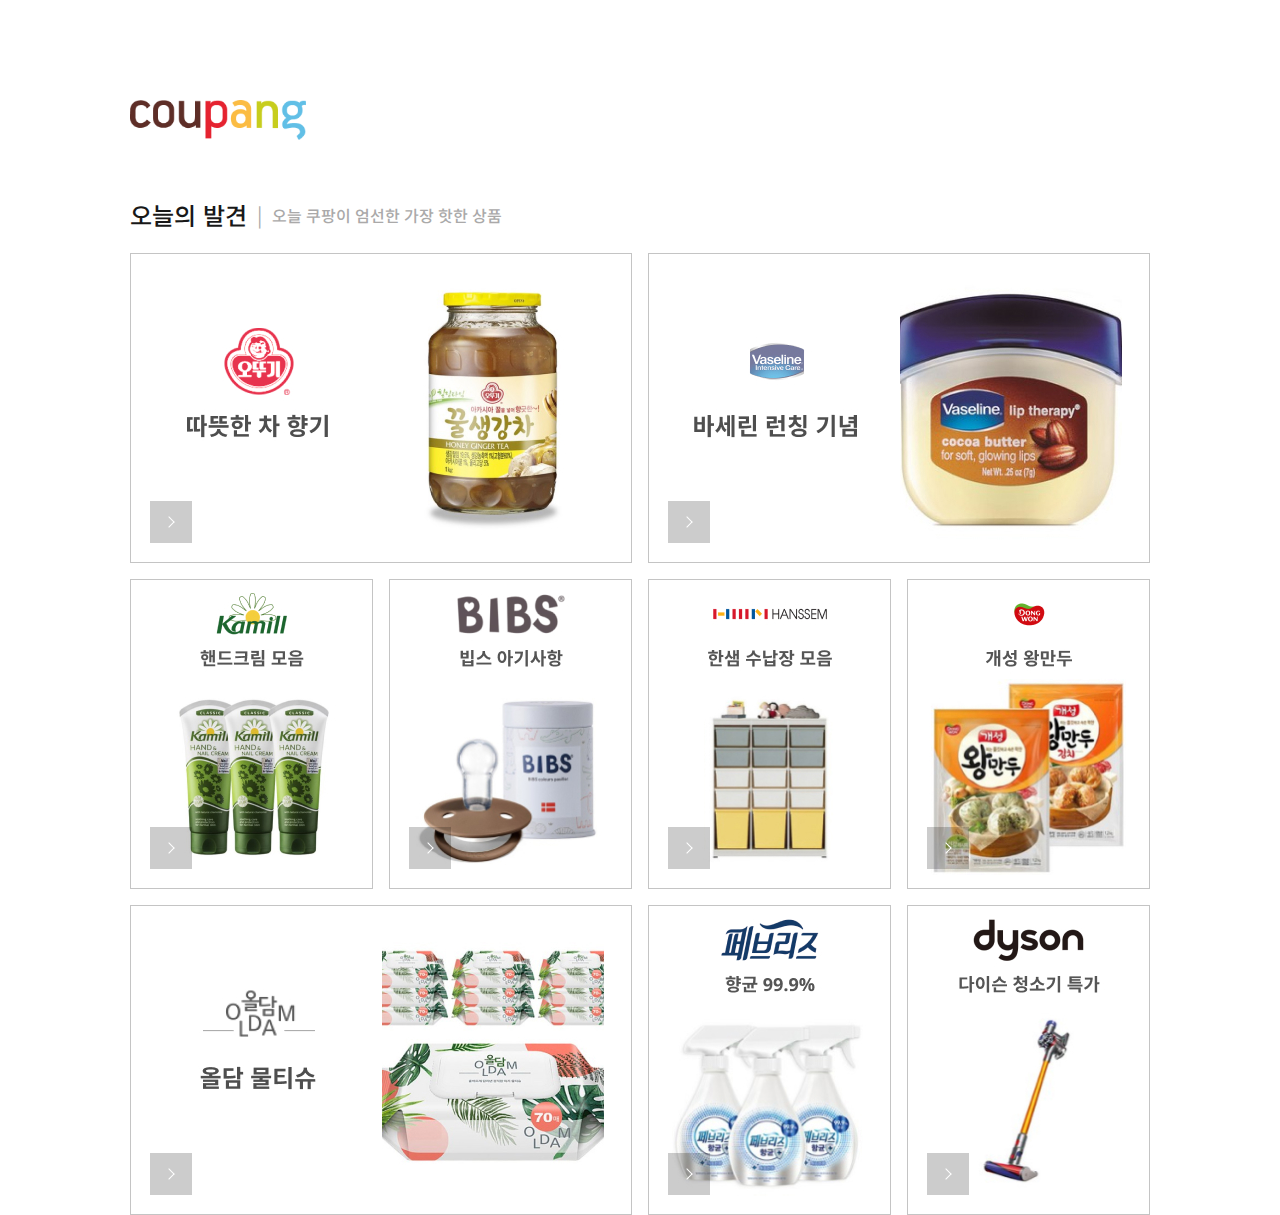
<file: zerobase/mission01/index.html>
<!-- HTML 작성 -->
<!DOCTYPE html>
<html lang="ko">
<head>
    <meta charset="UTF-8">
    <title>쿠팡 &mdash; 오늘의 발견</title>
    <link rel="icon" type="image/x-icon" href="assets/favicon/favicon.ico" />
    <link rel="icon" type="image/png" href="assets/favicon/favicon.png" />
    <link rel="preconnect" href="https://fonts.googleapis.com">
    <link rel="preconnect" href="https://fonts.gstatic.com" crossorigin>
    <link href="https://fonts.googleapis.com/css2?family=Noto+Sans+KR:wght@400;700;900&display=swap" rel="stylesheet">
    <link rel="stylesheet" href="stylesheets/main.css">
    <base href="/zerobase/mission01/">
</head>
<body>
    <div class="wrapper">
        <header class="header">
            <h1 class="heading-one"><a href="https://www.coupang.com/" class="coupang-link"><img src="assets/logo/logo.png" class="coupang-logo" alt="쿠팡 로고"></a></h1>
        </header>
        <section class="today-discovery">
            <div class="headings">
                <h2 class="heading-two">오늘의 발견</h2>
                <p class="headings-divider" aria-hidden="true">|</p>
                <h3 class="heading-three">오늘 쿠팡이 엄선한 가장 핫한 상품</h3>
            </div>
            <div class="goods-list-wrapper">
                <ul class="goods-list">
                    <li class="goods-item cols2">
                        <a href="/" class="goods-link">
                            <img src="assets/discovery/honeytea.jpg" alt="오뚜기 꿀생강차 &mdash; 따뜻한 차 향기" class="goods-img">
                            <div class="goods-btn-wrapper">
                                <div class="goods-btn">
                                    <div class="right-arrow-wrapper">
                                        <div class="right-arrow"></div>
                                    </div>
                                </div>
                            </div>
                        </a>
                    </li>
                    <li class="goods-item cols2">
                        <a href="/" class="goods-link">
                            <img src="assets/discovery/vaseline.jpg" alt="바세린 립 테라피 &mdash; 바세린 런칭 기념" class="goods-img">
                            <div class="goods-btn-wrapper">
                                <div class="goods-btn">
                                    <div class="right-arrow-wrapper">
                                        <div class="right-arrow"></div>
                                    </div>
                                </div>
                            </div>
                        </a>
                    </li>
                    <li class="goods-item">
                        <a href="/" class="goods-link">
                            <img src="assets/discovery/handcream.jpg" alt="카밀 핸드크림 모음" class="goods-img">
                            <div class="goods-btn-wrapper">
                                <div class="goods-btn">
                                    <div class="right-arrow-wrapper">
                                        <div class="right-arrow"></div>
                                    </div>
                                </div>
                            </div>
                        </a>
                    </li>
                    <li class="goods-item">
                        <a href="/" class="goods-link">
                            <img src="assets/discovery/bibs.jpg" alt="빕스 아기사항" class="goods-img">
                            <div class="goods-btn-wrapper">
                                <div class="goods-btn">
                                    <div class="right-arrow-wrapper">
                                        <div class="right-arrow"></div>
                                    </div>
                                </div>
                            </div>
                        </a>
                    </li>
                    <li class="goods-item">
                        <a href="/" class="goods-link">
                            <img src="assets/discovery/hanssem.jpg" alt="한샘 수납장 모음" class="goods-img">
                            <div class="goods-btn-wrapper">
                                <div class="goods-btn">
                                    <div class="right-arrow-wrapper">
                                        <div class="right-arrow"></div>
                                    </div>
                                </div>
                            </div>
                        </a>
                    </li>
                    <li class="goods-item">
                        <a href="/" class="goods-link">
                            <img src="assets/discovery/dumpling.jpg" alt="개성 왕만두" class="goods-img">
                            <div class="goods-btn-wrapper">
                                <div class="goods-btn">
                                    <div class="right-arrow-wrapper">
                                        <div class="right-arrow"></div>
                                    </div>
                                </div>
                            </div>
                        </a>
                    </li>
                    <li class="goods-item cols2">
                        <a href="/" class="goods-link">
                            <img src="assets/discovery/wettissue.jpg" alt="올담 물티슈" class="goods-img">
                            <div class="goods-btn-wrapper">
                                <div class="goods-btn">
                                    <div class="right-arrow-wrapper">
                                        <div class="right-arrow"></div>
                                    </div>
                                </div>
                            </div>
                        </a>
                    </li>
                    <li class="goods-item">
                        <a href="/" class="goods-link">
                            <img src="assets/discovery/febreze.jpg" alt="페브리즈 향균 99.9%" class="goods-img">
                            <div class="goods-btn-wrapper">
                                <div class="goods-btn">
                                    <div class="right-arrow-wrapper">
                                        <div class="right-arrow"></div>
                                    </div>
                                </div>
                            </div>
                        </a>
                    </li>
                    <li class="goods-item">
                        <a href="/" class="goods-link">
                            <img src="assets/discovery/dyson.jpg" alt="다이슨 청소기 특가" class="goods-img">
                            <div class="goods-btn-wrapper">
                                <div class="goods-btn">
                                    <div class="right-arrow-wrapper">
                                        <div class="right-arrow"></div>
                                    </div>
                                </div>
                            </div>
                        </a>
                    </li>
                </ul>
            </div>
        </section>
    </div>
</body>
</html>
</file>
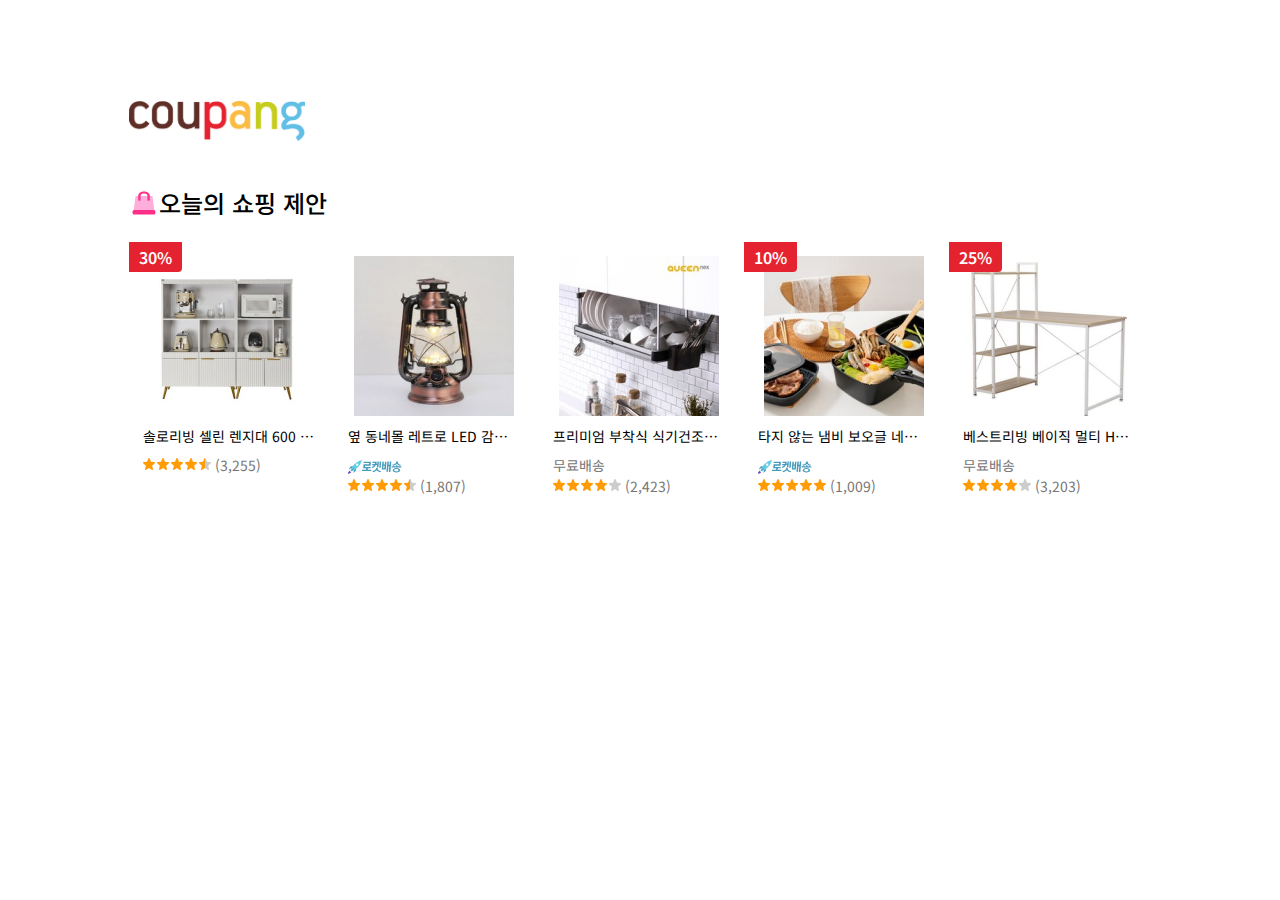
<file: zerobase/mission02/index.html>
<!DOCTYPE html>
<html lang="ko-KR">

<head>
    <meta charset="UTF-8">
    <meta http-equiv="X-UA-Compatible" content="IE=edge">
    <meta name="viewport" content="width=device-width, initial-scale=1.0">
    <title>오늘의 쇼핑 제안 - 쿠팡(Coupang)</title>
    <link rel="icon" href="assets/favicon/favicon.png">
    <link rel="preconnect" href="https://fonts.googleapis.com">
    <link rel="preconnect" href="https://fonts.gstatic.com" crossorigin>
    <link href="https://fonts.googleapis.com/css2?family=Noto+Sans+KR:wght@100;300;400;500;700;900&display=swap"
        rel="stylesheet">
    <link rel="stylesheet" href="stylesheets/main.css">
    <base href="/zerobase/mission02/">
</head>

<body>
    <div class="wrapper">
        <header class="header">
            <h1 class="heading1">
                <a href="https://www.coupang.com/" class="coupang-link">
                    <picture>
                        <source srcset="assets/logo/logo.webp" type="image/webp">
                        <img src="assets/logo/logo.png" class="coupang-logo" alt="쿠팡 로고">
                    </picture>
                </a>
            </h1>
        </header>
        <section>
            <div class="headings">
                <h2 class="heading2">오늘의 쇼핑 제안</h2>
            </div>
            <div class="goods-lists-wrapper">
                <ul class="goods-list">
                    <li class="goods-item">
                        <a href="/" class="goods-link">
                            <div class="goods-img-wrapper">
                                <img src="assets/offer/furniture.jpg" alt="상품 이미지" class="goods-img">
                            </div>
                            <div class="goods-info-wrapper">
                                <div class="goods-name">솔로리빙 셀린 렌지대 600 800 모음 주방 수납장 템바보드 전자레인지 밥솥 에어프라이어 3color</div>
                                <div class="goods-discount-info">
                                    <span class="goods-discount-info-label" aria-label="할인율 정보">할인율 정보</span>
                                    <span class="goods-discount-info-value">30%</span>
                                </div>
                                <div class="gooods-review">
                                    <span class="goods-review-rating rating40">
                                        <span class="goods-review-rating-label" aria-label="구매자의 평점">구매자의 평점</span>
                                        <span class="goods-review-rating-value rating45">4.5</span>
                                    </span>
                                    <span class="goods-review-numbers">
                                        <span class="goods-review-numbers-label" aria-label="구매자의 리뷰 수">구매자의 리뷰 수</span>
                                        <span class="goods-review-numbers-value">3,255</span>
                                    </span>
                                </div>
                            </div>
                        </a>
                    </li>
                    <li class="goods-item">
                        <a href="/" class="goods-link">
                            <div class="goods-img-wrapper">
                                <img src="assets/offer/renton.jpg" alt="상품 이미지" class="goods-img">
                            </div>
                            <div class="goods-info-wrapper">
                                <div class="goods-name">옆 동네몰 레트로 LED 감성 캠핑랜턴 노란빛 대, 빈티지브론즈</div>
                                <div class="goods-delivery-type">
                                    <span class="goods-delivery-type-label" aria-label="배송유형">배송유형</span>
                                    <span class="goods-delivery-type-value"><img src="assets/icon/badge-rocket.svg"
                                            alt="로켓배송" class="goods-delivery-type-img"></span>
                                </div>
                                <div class="gooods-review">
                                    <span class="goods-review-rating rating40">
                                        <span class="goods-review-rating-label" aria-label="구매자의 평점">구매자의 평점</span>
                                        <span class="goods-review-rating-value rating45">4.5</span>
                                    </span>
                                    <span class="goods-review-numbers">
                                        <span class="goods-review-numbers-label" aria-label="구매자의 리뷰 수">구매자의 리뷰 수</span>
                                        <span class="goods-review-numbers-value">1,807</span>
                                    </span>
                                </div>
                            </div>
                        </a>
                    </li>
                    <li class="goods-item">
                        <a href="/" class="goods-link">
                            <!-- <a href="https://www.coupang.com/vp/products/70341654" class="goods-link"> -->
                            <div class="goods-img-wrapper">
                                <img src="assets/offer/drying-rack.jpg" alt="상품 이미지" class="goods-img">
                            </div>
                            <div class="goods-info-wrapper">
                                <div class="goods-name">프리미엄 부착식 식기건조대 (600~900)AL 싱크대선반 씽크선반 주방선반</div>
                                <div class="goods-delivery-type">
                                    <span class="goods-delivery-type-label" aria-label="배송유형">배송유형</span>
                                    <span class="goods-delivery-type-value">무료배송</span>
                                </div>
                                <div class="gooods-review">
                                    <span class="goods-review-rating rating40">
                                        <span class="goods-review-rating-label" aria-label="구매자의 평점">구매자의 평점</span>
                                        <span class="goods-review-rating-value rating40">4.0</span>
                                    </span>
                                    <span class="goods-review-numbers">
                                        <span class="goods-review-numbers-label" aria-label="구매자의 리뷰 수">구매자의 리뷰 수</span>
                                        <span class="goods-review-numbers-value">2,423</span>
                                    </span>
                                </div>
                            </div>
                        </a>
                    </li>
                    <li class="goods-item">
                        <a href="/" class="goods-link">
                            <div class="goods-img-wrapper">
                                <img src="assets/offer/boohgle.jpg" alt="상품 이미지" class="goods-img">
                            </div>
                            <div class="goods-info-wrapper">
                                <div class="goods-name">타지 않는 냄비 보오글 네모 6종 풀세트(냄비,프라이팬,그릴팬등)</div>
                                <div class="goods-discount-info">
                                    <span class="goods-discount-info-label" aria-label="할인율 정보">할인율 정보</span>
                                    <span class="goods-discount-info-value">10%</span>
                                </div>
                                <div class="goods-delivery-type">
                                    <span class="goods-delivery-type-label" aria-label="배송유형">배송유형</span>
                                    <span class="goods-delivery-type-value"><img src="assets/icon/badge-rocket.svg"
                                            alt="로켓배송" class="goods-delivery-type-img"></span>
                                </div>
                                <div class="gooods-review">
                                    <span class="goods-review-rating rating40">
                                        <span class="goods-review-rating-label" aria-label="구매자의 평점">구매자의 평점</span>
                                        <span class="goods-review-rating-value rating50">5.0</span>
                                    </span>
                                    <span class="goods-review-numbers">
                                        <span class="goods-review-numbers-label" aria-label="구매자의 리뷰 수">구매자의 리뷰 수</span>
                                        <span class="goods-review-numbers-value">1,009</span>
                                    </span>
                                </div>
                            </div>
                        </a>
                    </li>
                    <li class="goods-item">
                        <a href="/" class="goods-link">
                            <!-- <a href="https://www.coupang.com/vp/products/29584675" class="goods-link"> -->
                            <div class="goods-img-wrapper">
                                <img src="assets/offer/deskset.jpg" alt="상품 이미지" class="goods-img">
                            </div>
                            <div class="goods-info-wrapper">
                                <div class="goods-name">베스트리빙 베이직 멀티 H형 1200 철제 책상세트, 화이트</div>
                                <div class="goods-discount-info">
                                    <span class="goods-discount-info-label" aria-label="할인율 정보">할인율 정보</span>
                                    <span class="goods-discount-info-value">25%</span>
                                </div>
                                <div class="goods-delivery-type">
                                    <span class="goods-delivery-type-label" aria-label="배송유형">배송유형</span>
                                    <span class="goods-delivery-type-value">무료배송</span>
                                </div>
                                <div class="gooods-review">
                                    <span class="goods-review-rating">
                                        <span class="goods-review-rating-label" aria-label="구매자의 평점">구매자의 평점</span>
                                        <span class="goods-review-rating-value rating40">4.0</span>
                                    </span>
                                    <span class="goods-review-numbers">
                                        <span class="goods-review-numbers-label" aria-label="구매자의 리뷰 수">구매자의 리뷰 수</span>
                                        <span class="goods-review-numbers-value">3,203</span>
                                    </span>
                                </div>
                            </div>
                        </a>
                    </li>
                </ul>
            </div>
        </section>
    </div>
</body>

</html>
</file>
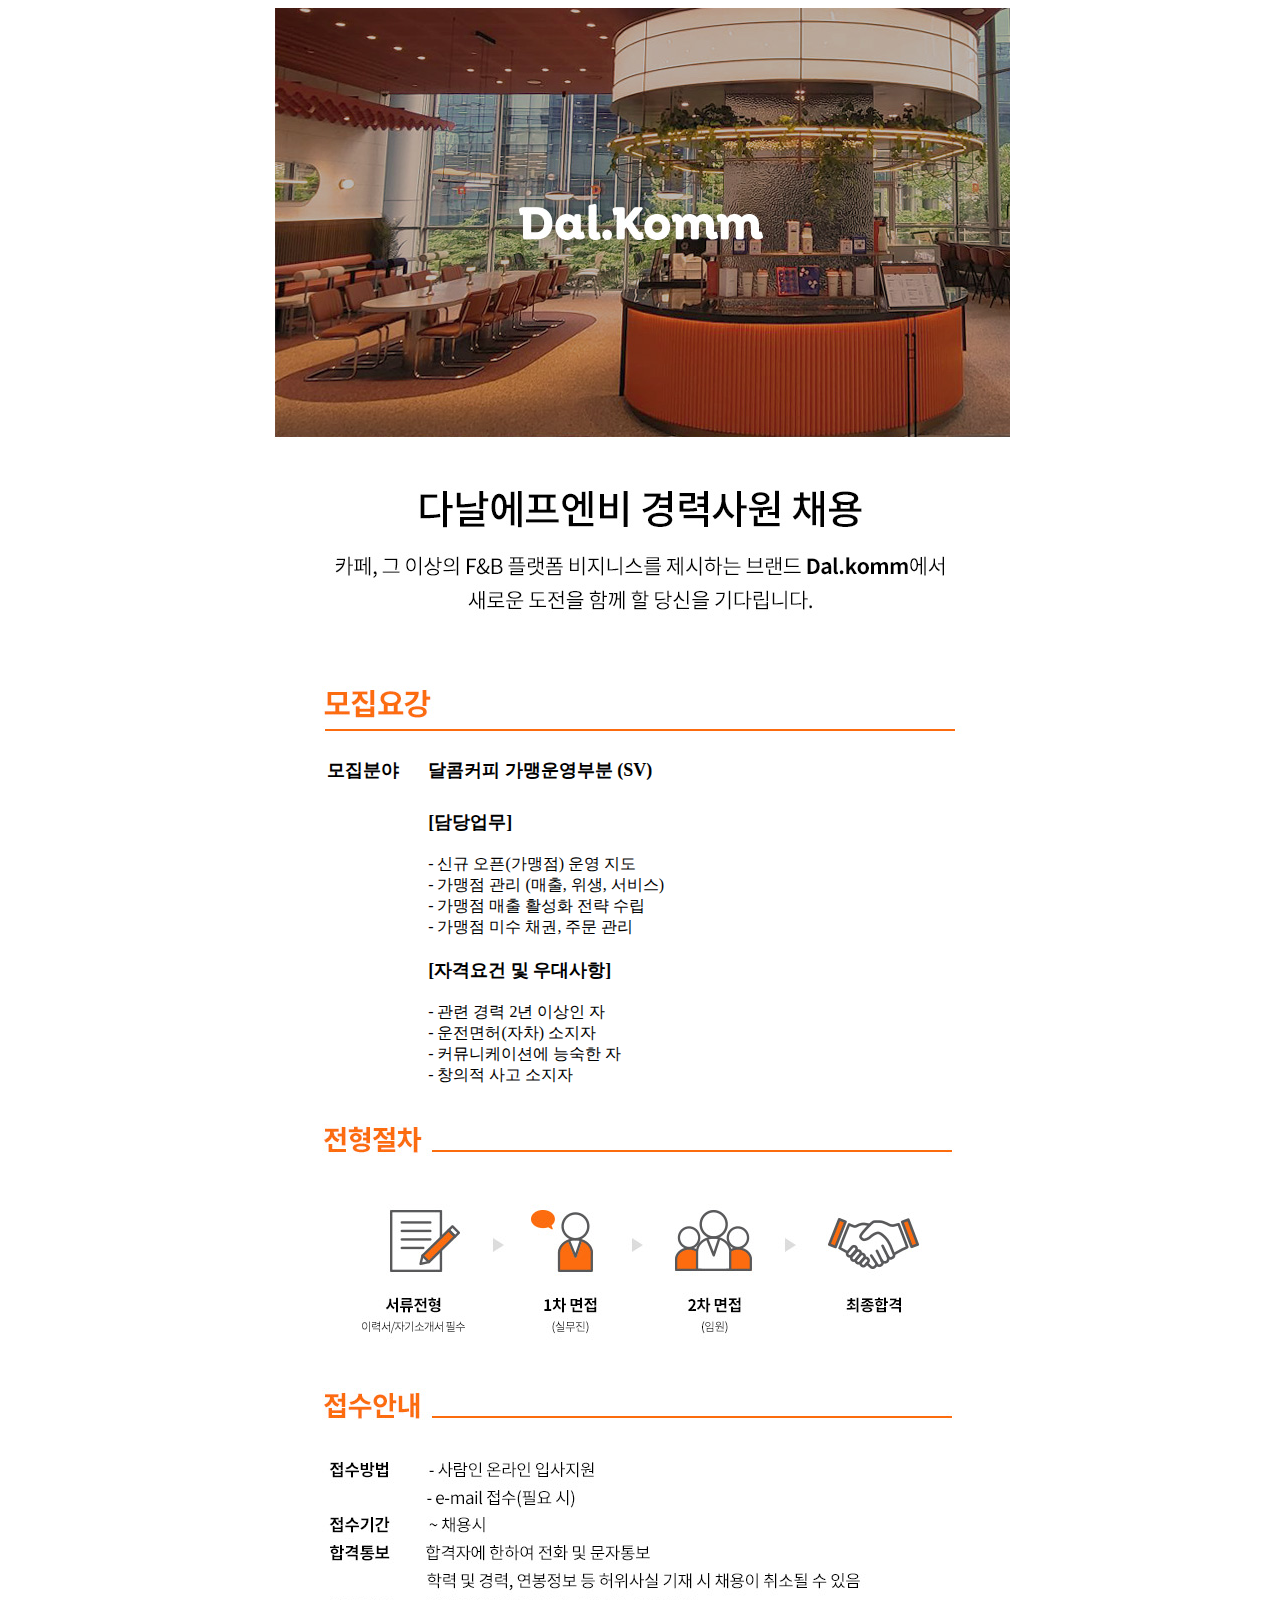
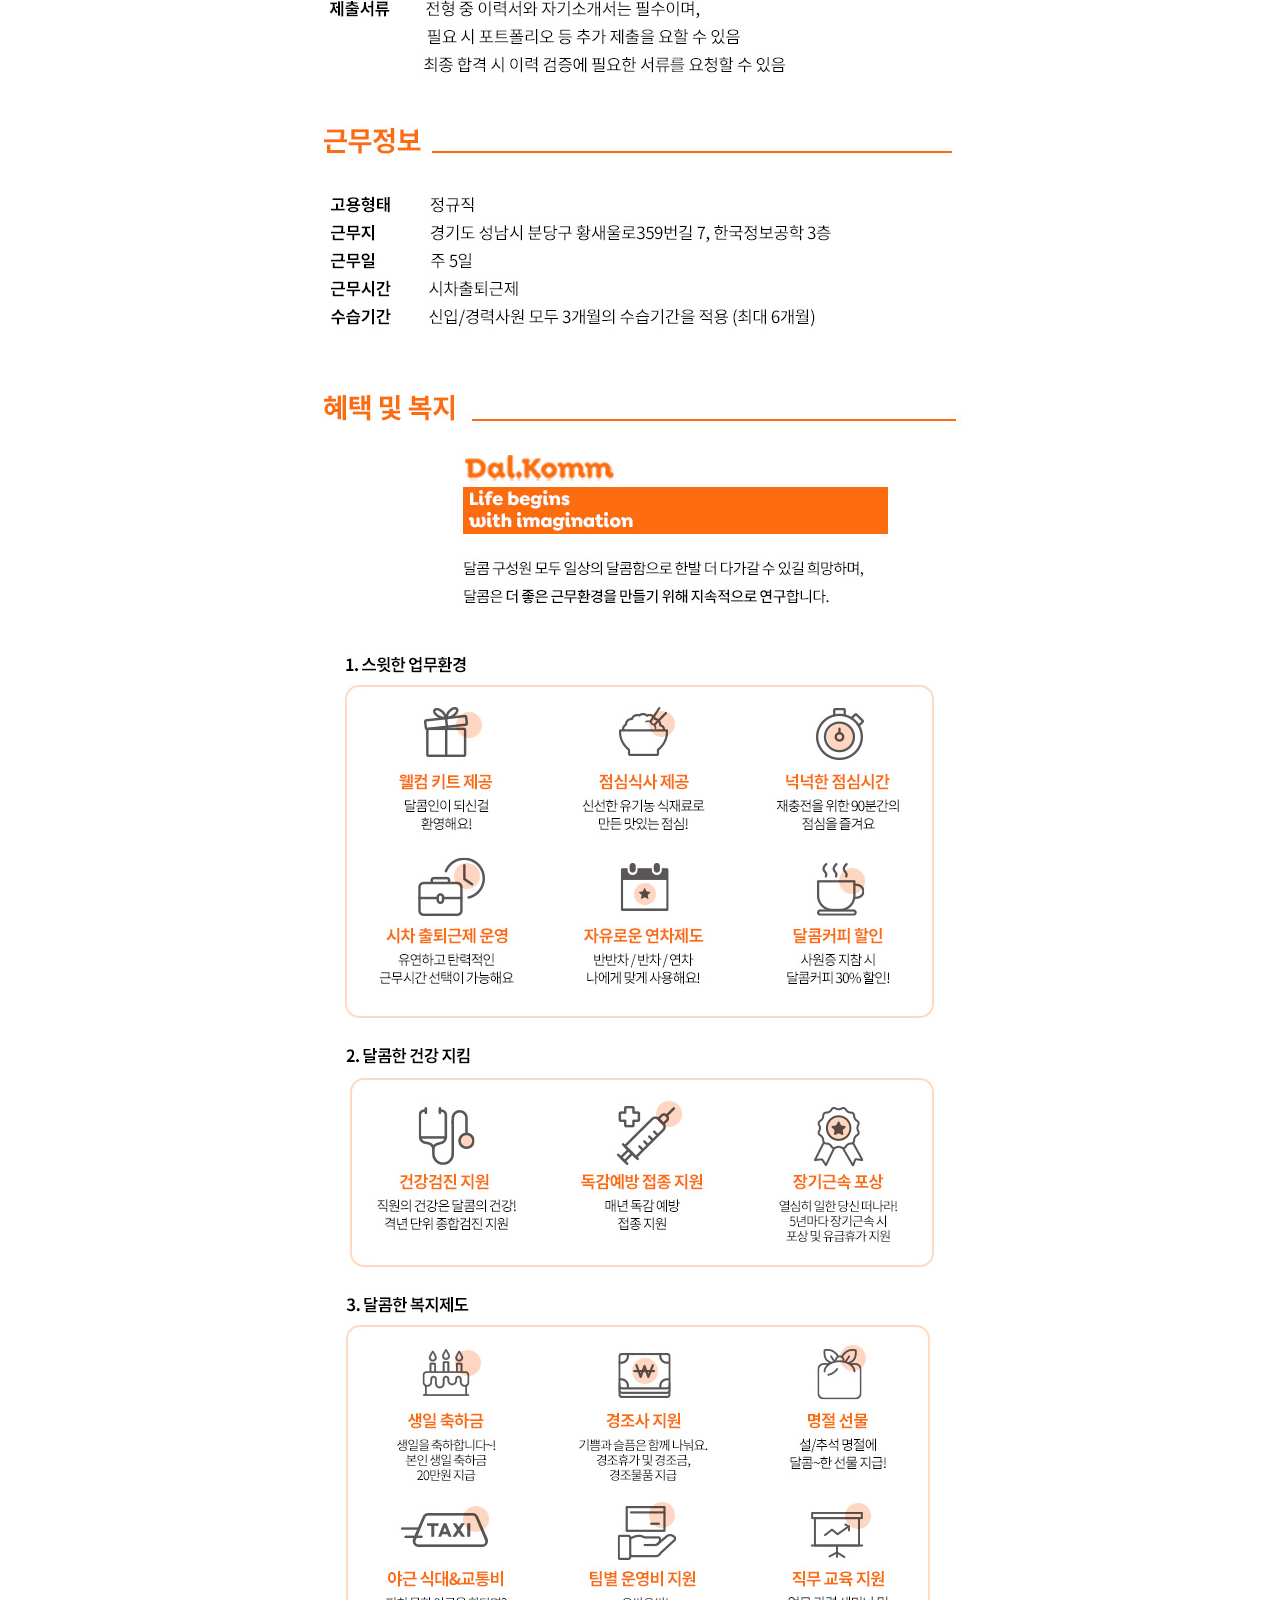
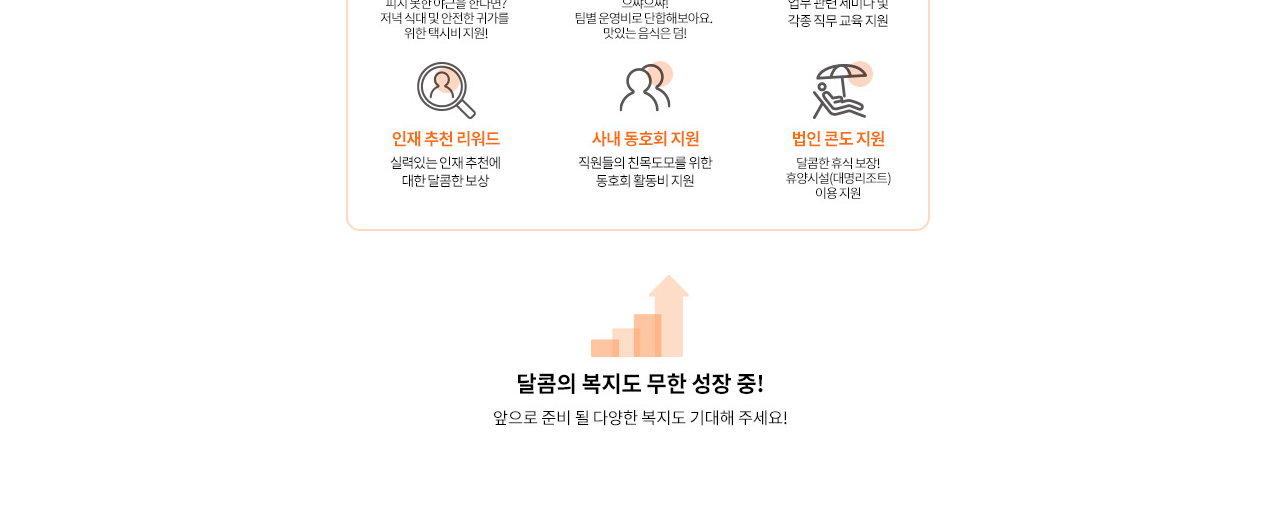
<file: danal/v1/hq.html>
<html>
<head></head>
<body>

<!-- 채용 공고 소스 시작 -->
<div id="dalkomm_recruit" style="text-size-adjust: none; background: rgba(255, 255, 255, 1); width: 100%; text-align: center; font-size: 18px;">
    <div id="dalkomm_recruit_wrapper" style="width: 860px; margin: 0 auto;">
        <div id="dalkomm_recruit_header" style="color: rgba(68, 68, 68, 1);">
            <img src="static/images/banner/recruit/20221028/hq/title.jpg" alt="다날에프엔비 경력사원 채용" />
        </div>
        <div id="dalkomm_recruit_main">
            <!-- 모집 요강 시작 -->
            <img src="static/images/banner/recruit/20221028/hq/subtitle.jpg" alt="모집요강" />
            <table style="width: 630px; margin: 0 auto; font-size: 18px;">
                <colgroup>
                    <col width="100px;" />
                    <col width="530px;" />
                </colgroup>
                <!-- 텍스트 수정 가능 영역 시작 -->
                <tbody>
                    <tr>
                        <!-- 모집 분야 시작 -->
                        <td style="font-weight: bold; border-bottom: 0px solid rgba(253, 108, 15); padding: 0 0 12px 0;">모집분야</td>
                        <td style="font-weight: bold; border-bottom: 0px solid rgba(253, 108, 15); padding: 0 0 12px 0;">달콤커피 가맹운영부분 (SV)</td>
                        <!-- /모집 분야 끝 -->
                    </tr>
                    <tr>
                        <td style="padding: 12px 0;">&nbsp;</td>
                        <td style="padding: 12px 0;">
                            <!-- 모집 요강 상세 시작 -->
                            <p style="font-weight: bold; line-height: 28px;">[담당업무]</p>
                            <p style="font-size: 16px;">
                            - 신규 오픈(가맹점) 운영 지도<br />
                            - 가맹점 관리 (매출, 위생, 서비스)<br />
                            - 가맹점 매출 활성화 전략 수립<br />
                            - 가맹점 미수 채권, 주문 관리
                            </p>

                            <p style="font-weight: bold; line-height: 28px;">[자격요건 및 우대사항]</p>
                            <p style="font-size: 16px;">
                            - 관련 경력 2년 이상인 자<br />
                            - 운전면허(자차) 소지자<br />
                            - 커뮤니케이션에 능숙한 자<br />
                            - 창의적 사고 소지자
                            </p>
                            <!-- /모집 요강 상세 끝 -->
                        </td>
                    </tr>
                </tbody>
                <!-- /텍스트 수정 가능 영역 끝 -->
            </table>
            <!-- /모집 요강 끝 -->
        </div>
        <div id="dalkomm_recruit_footer">
            <img src="static/images/banner/recruit/20221028/hq/posting.jpg" alt="전형절차, 접수안내, 근무정보, 혜택 및 복지" />
        </div>
    </div>
</div>
<!-- /채용 공고 소스 시작 -->

</body>
</html>
</file>
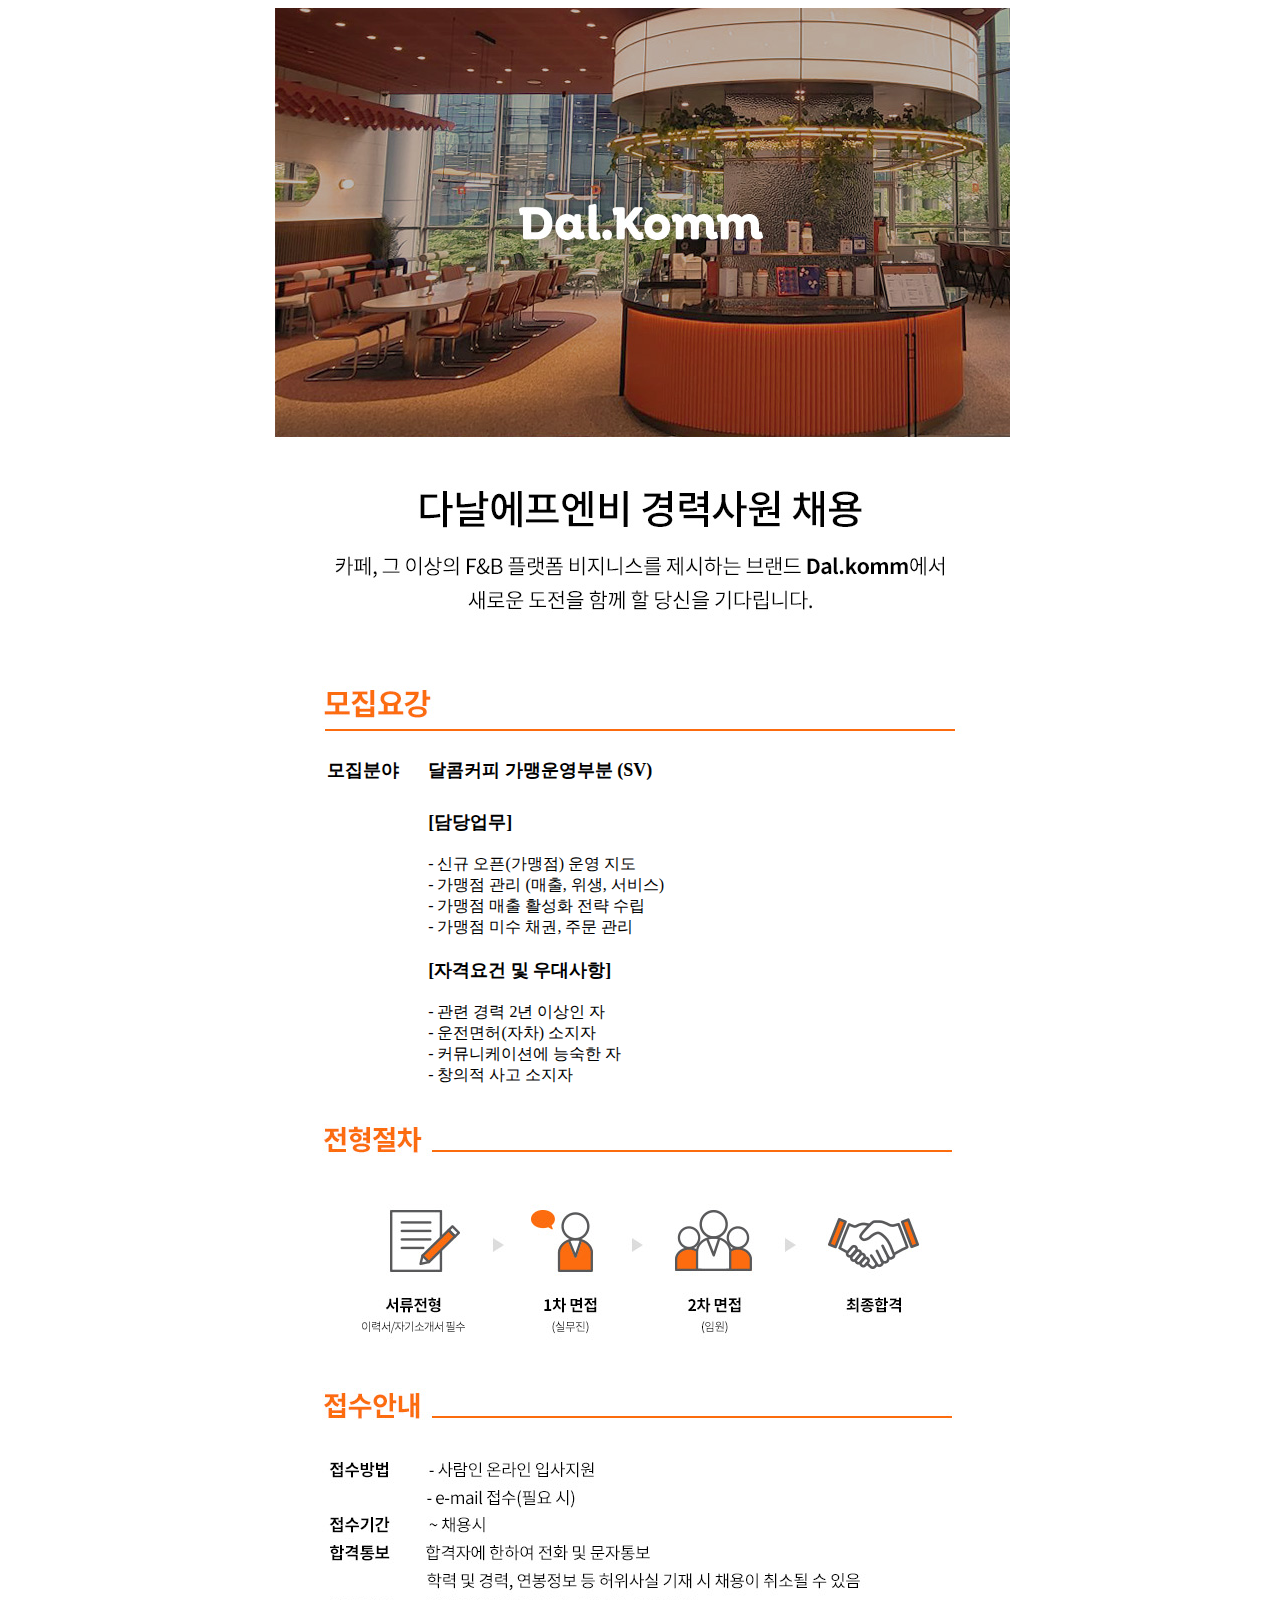
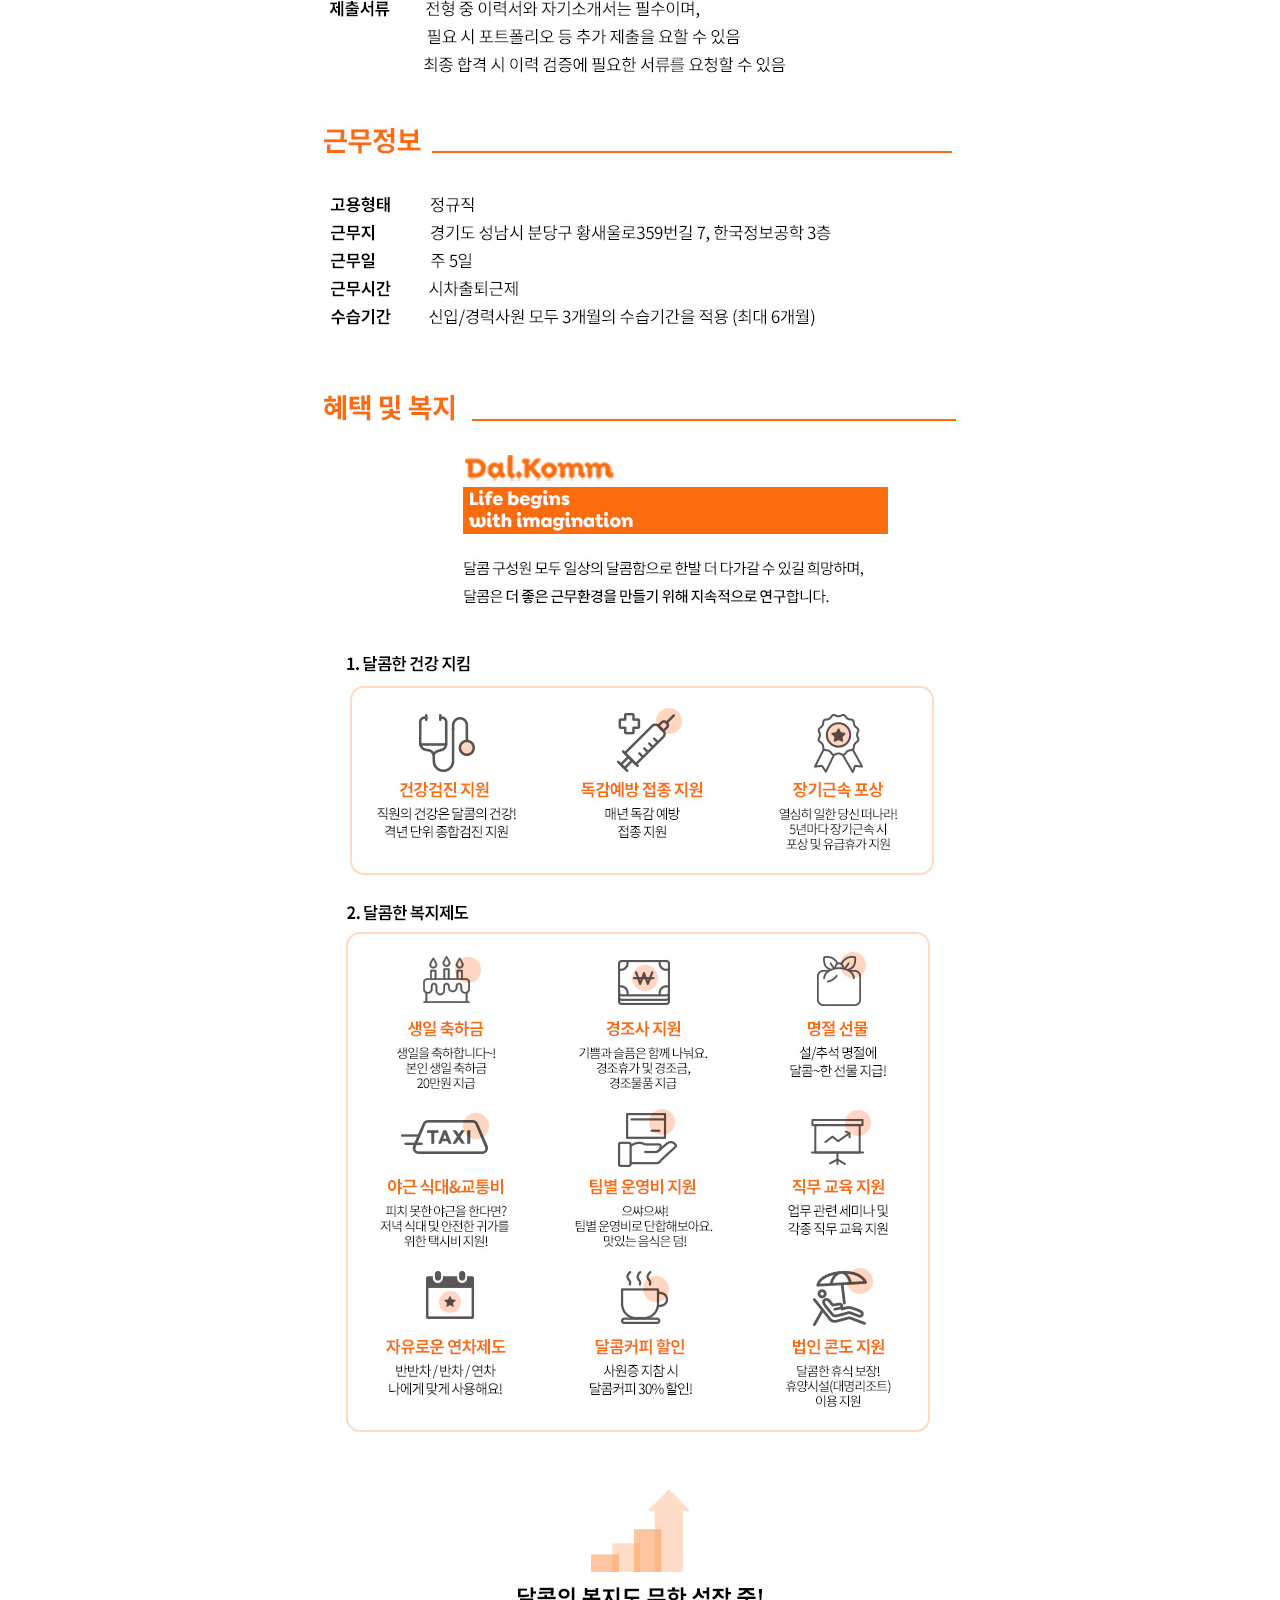
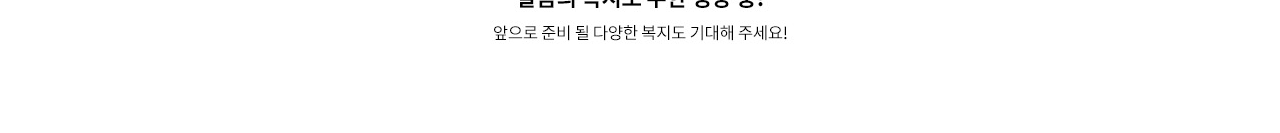
<file: danal/v1/store.html>
<html>
<head></head>
<body>

<!-- 채용 공고 소스 시작 -->
<div id="dalkomm_recruit" style="text-size-adjust: none; background: rgba(255, 255, 255, 1); width: 100%; text-align: center; font-size: 18px;">
    <div id="dalkomm_recruit_wrapper" style="width: 860px; margin: 0 auto;">
        <div id="dalkomm_recruit_header" style="color: rgba(68, 68, 68, 1);">
            <img src="static/images/banner/recruit/20221028/store/title.jpg" alt="다날에프엔비 경력사원 채용" />
        </div>
        <div id="dalkomm_recruit_main">
            <!-- 모집 요강 시작 -->
            <img src="static/images/banner/recruit/20221028/store/subtitle.jpg" alt="모집요강" />
            <table style="width: 630px; margin: 0 auto; font-size: 18px;">
                <colgroup>
                    <col width="100px;" />
                    <col width="530px;" />
                </colgroup>
                <!-- 텍스트 수정 가능 영역 시작 -->
                <tbody>
                    <tr>
                        <!-- 모집 분야 시작 -->
                        <td style="font-weight: bold; border-bottom: 0px solid rgba(253, 108, 15); padding: 0 0 12px 0;">모집분야</td>
                        <td style="font-weight: bold; border-bottom: 0px solid rgba(253, 108, 15); padding: 0 0 12px 0;">달콤커피 가맹운영부분 (SV)</td>
                        <!-- /모집 분야 끝 -->
                    </tr>
                    <tr>
                        <td style="padding: 12px 0;">&nbsp;</td>
                        <td style="padding: 12px 0;">
                            <!-- 모집 요강 상세 시작 -->
                            <p style="font-weight: bold; line-height: 28px;">[담당업무]</p>
                            <p style="font-size: 16px;">
                            - 신규 오픈(가맹점) 운영 지도<br />
                            - 가맹점 관리 (매출, 위생, 서비스)<br />
                            - 가맹점 매출 활성화 전략 수립<br />
                            - 가맹점 미수 채권, 주문 관리
                            </p>

                            <p style="font-weight: bold; line-height: 28px;">[자격요건 및 우대사항]</p>
                            <p style="font-size: 16px;">
                            - 관련 경력 2년 이상인 자<br />
                            - 운전면허(자차) 소지자<br />
                            - 커뮤니케이션에 능숙한 자<br />
                            - 창의적 사고 소지자
                            </p>
                            <!-- /모집 요강 상세 끝 -->
                        </td>
                    </tr>
                </tbody>
                <!-- /텍스트 수정 가능 영역 끝 -->
            </table>
            <!-- /모집 요강 끝 -->
        </div>
        <div id="dalkomm_recruit_footer">
            <img src="static/images/banner/recruit/20221028/store/posting.jpg" alt="전형절차, 접수안내, 근무정보, 혜택 및 복지" />
        </div>
    </div>
</div>
<!-- /채용 공고 소스 시작 -->

</body>
</html>
</file>
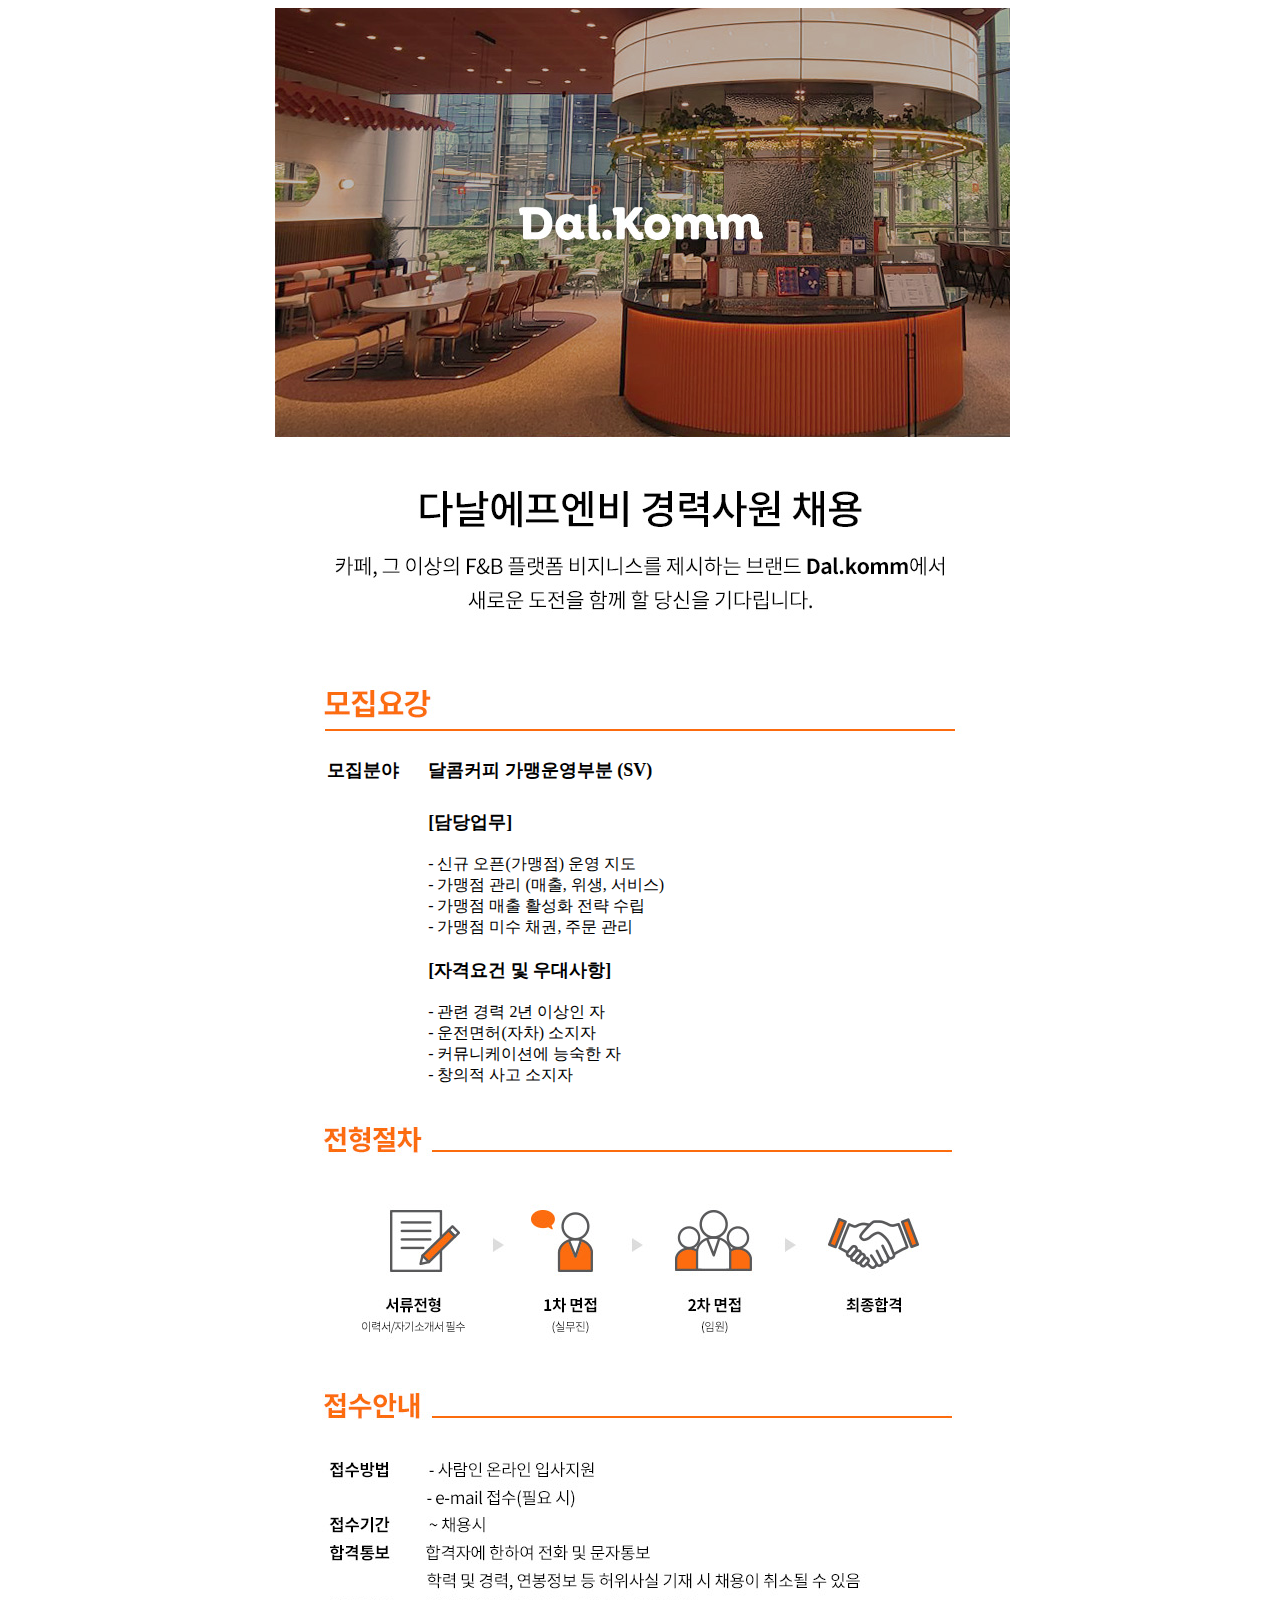
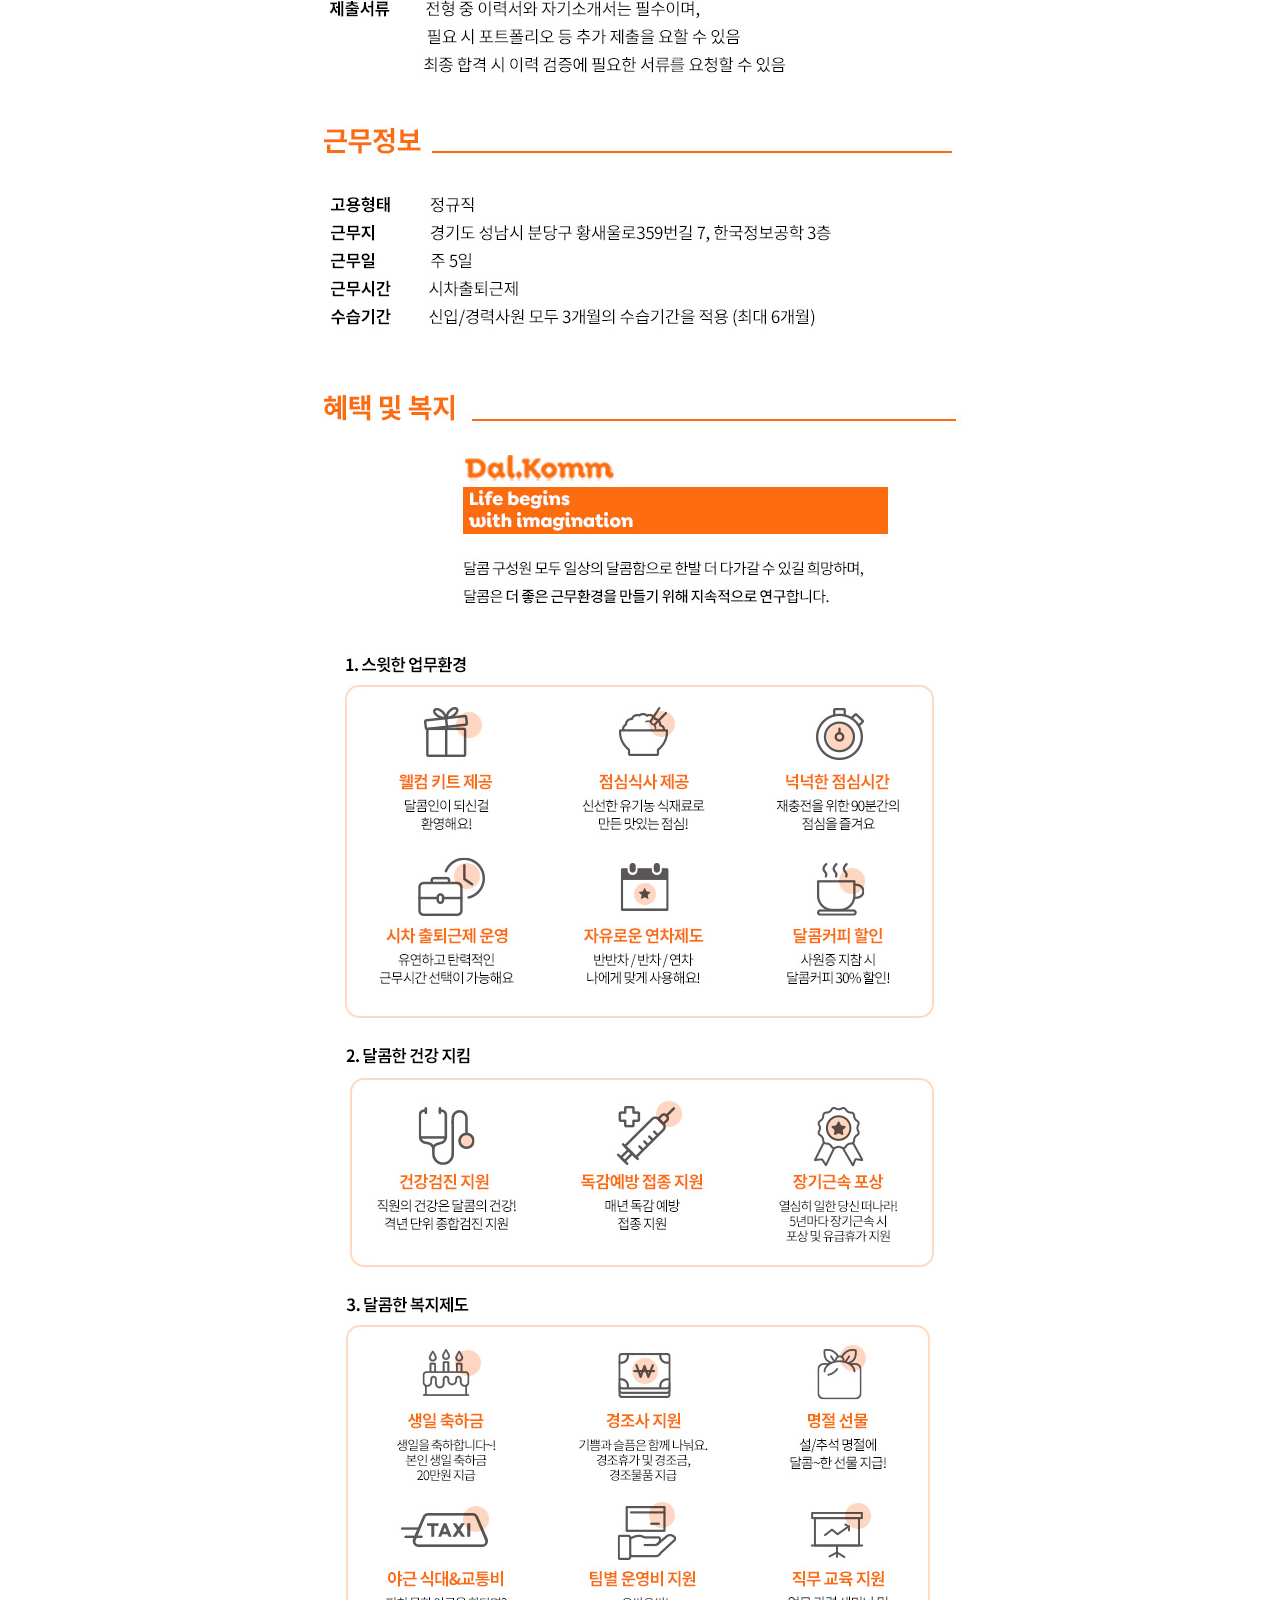
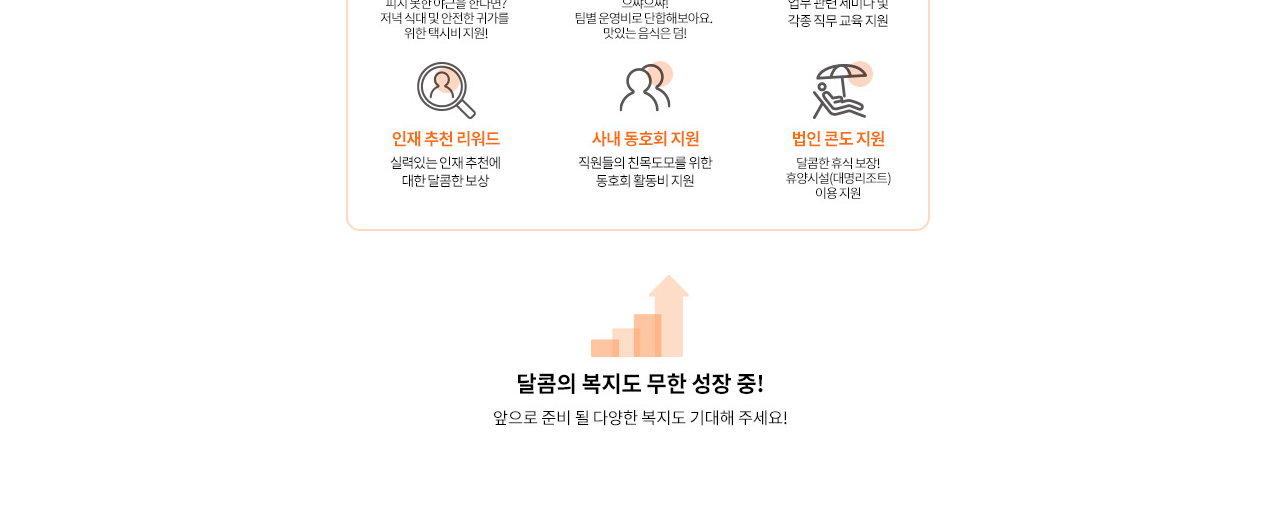
<file: danal/v2/hq.html>
<html>
<head></head>
<body>

<!-- 채용 공고 소스 시작 -->
<div id="dalkomm_recruit" style="text-size-adjust: none; background: rgba(255, 255, 255, 1); width: 100%; text-align: center; font-size: 18px;">
    <div id="dalkomm_recruit_wrapper" style="width: 860px; margin: 0 auto;">
        <div id="dalkomm_recruit_header" style="color: rgba(68, 68, 68, 1);">
            <img src="static/images/banner/recruit/20221028/hq/title.jpg" alt="다날에프엔비 경력사원 채용" />
        </div>
        <div id="dalkomm_recruit_main">
            <!-- 모집 요강 시작 -->
            <img src="static/images/banner/recruit/20221028/hq/subtitle.jpg" alt="모집요강" />
            <div id="dalkomm_recruit_main_table_wrapper" style="width: 630px; margin: 0 auto;">
                <table style="width: 630px; font-size: 18px;">
                    <!-- 텍스트 수정 가능 영역 시작 -->
                    <tbody>
                        <tr>
                            <!-- 모집 분야 시작 -->
                            <td style="width: 100px; font-weight: bold; border-bottom: 0px solid rgba(253, 108, 15); padding: 0 0 12px 0;">모집분야</td>
                            <td style="width: 530px; font-weight: bold; border-bottom: 0px solid rgba(253, 108, 15); padding: 0 0 12px 0;">달콤커피 가맹운영부분 (SV)</td>
                            <!-- /모집 분야 끝 -->
                        </tr>
                        <tr>
                            <td style="width: 100px; padding: 12px 0;">&nbsp;</td>
                            <td style="width: 530px; padding: 12px 0;">
                                <!-- 모집 요강 상세 시작 -->
                                <p style="font-weight: bold; line-height: 28px;">[담당업무]</p>
                                <p style="font-size: 16px;">
                                - 신규 오픈(가맹점) 운영 지도<br />
                                - 가맹점 관리 (매출, 위생, 서비스)<br />
                                - 가맹점 매출 활성화 전략 수립<br />
                                - 가맹점 미수 채권, 주문 관리
                                </p>

                                <p style="font-weight: bold; line-height: 28px;">[자격요건 및 우대사항]</p>
                                <p style="font-size: 16px;">
                                - 관련 경력 2년 이상인 자<br />
                                - 운전면허(자차) 소지자<br />
                                - 커뮤니케이션에 능숙한 자<br />
                                - 창의적 사고 소지자
                                </p>
                                <!-- /모집 요강 상세 끝 -->
                            </td>
                        </tr>
                    </tbody>
                    <!-- /텍스트 수정 가능 영역 끝 -->
                </table>
            </div>
            <!-- /모집 요강 끝 -->
        </div>
        <div id="dalkomm_recruit_footer">
            <img src="static/images/banner/recruit/20221028/hq/posting.jpg" alt="전형절차, 접수안내, 근무정보, 혜택 및 복지" />
        </div>
    </div>
</div>
<!-- /채용 공고 소스 시작 -->

</body>
</html>
</file>
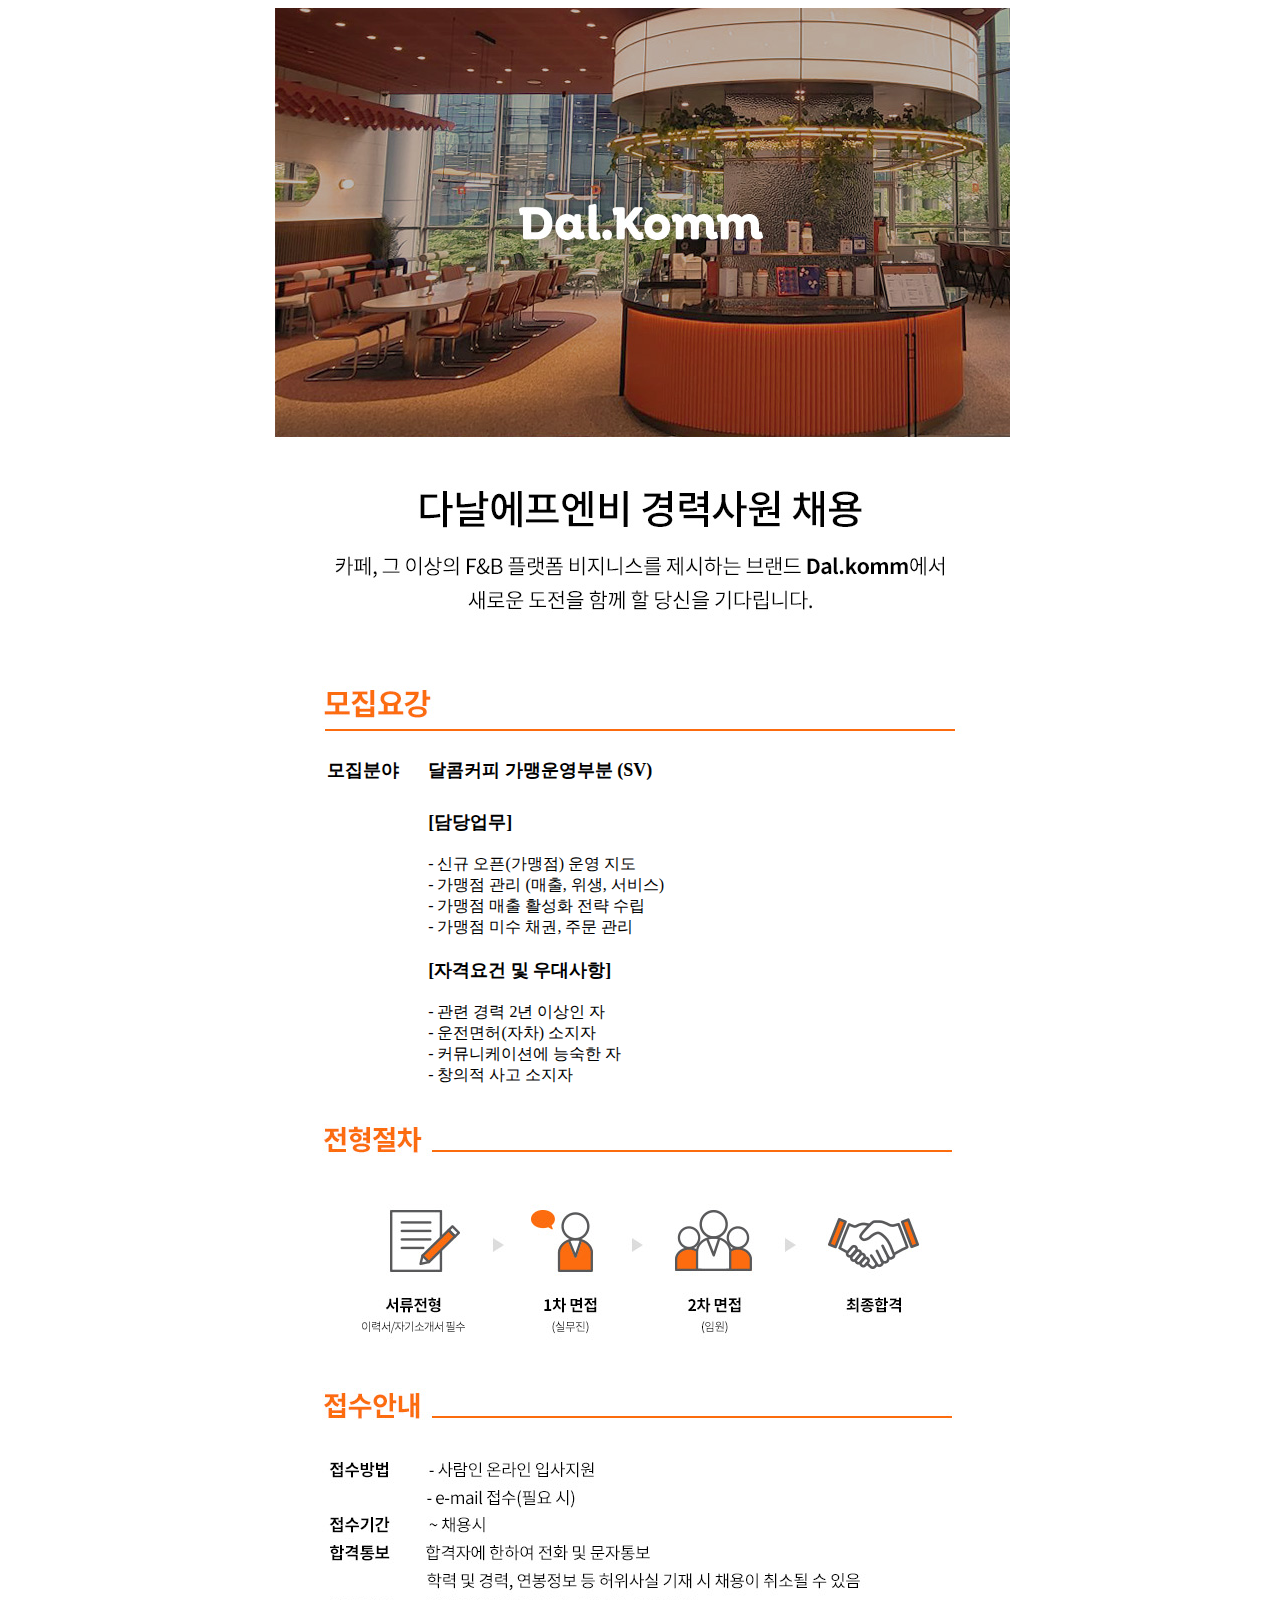
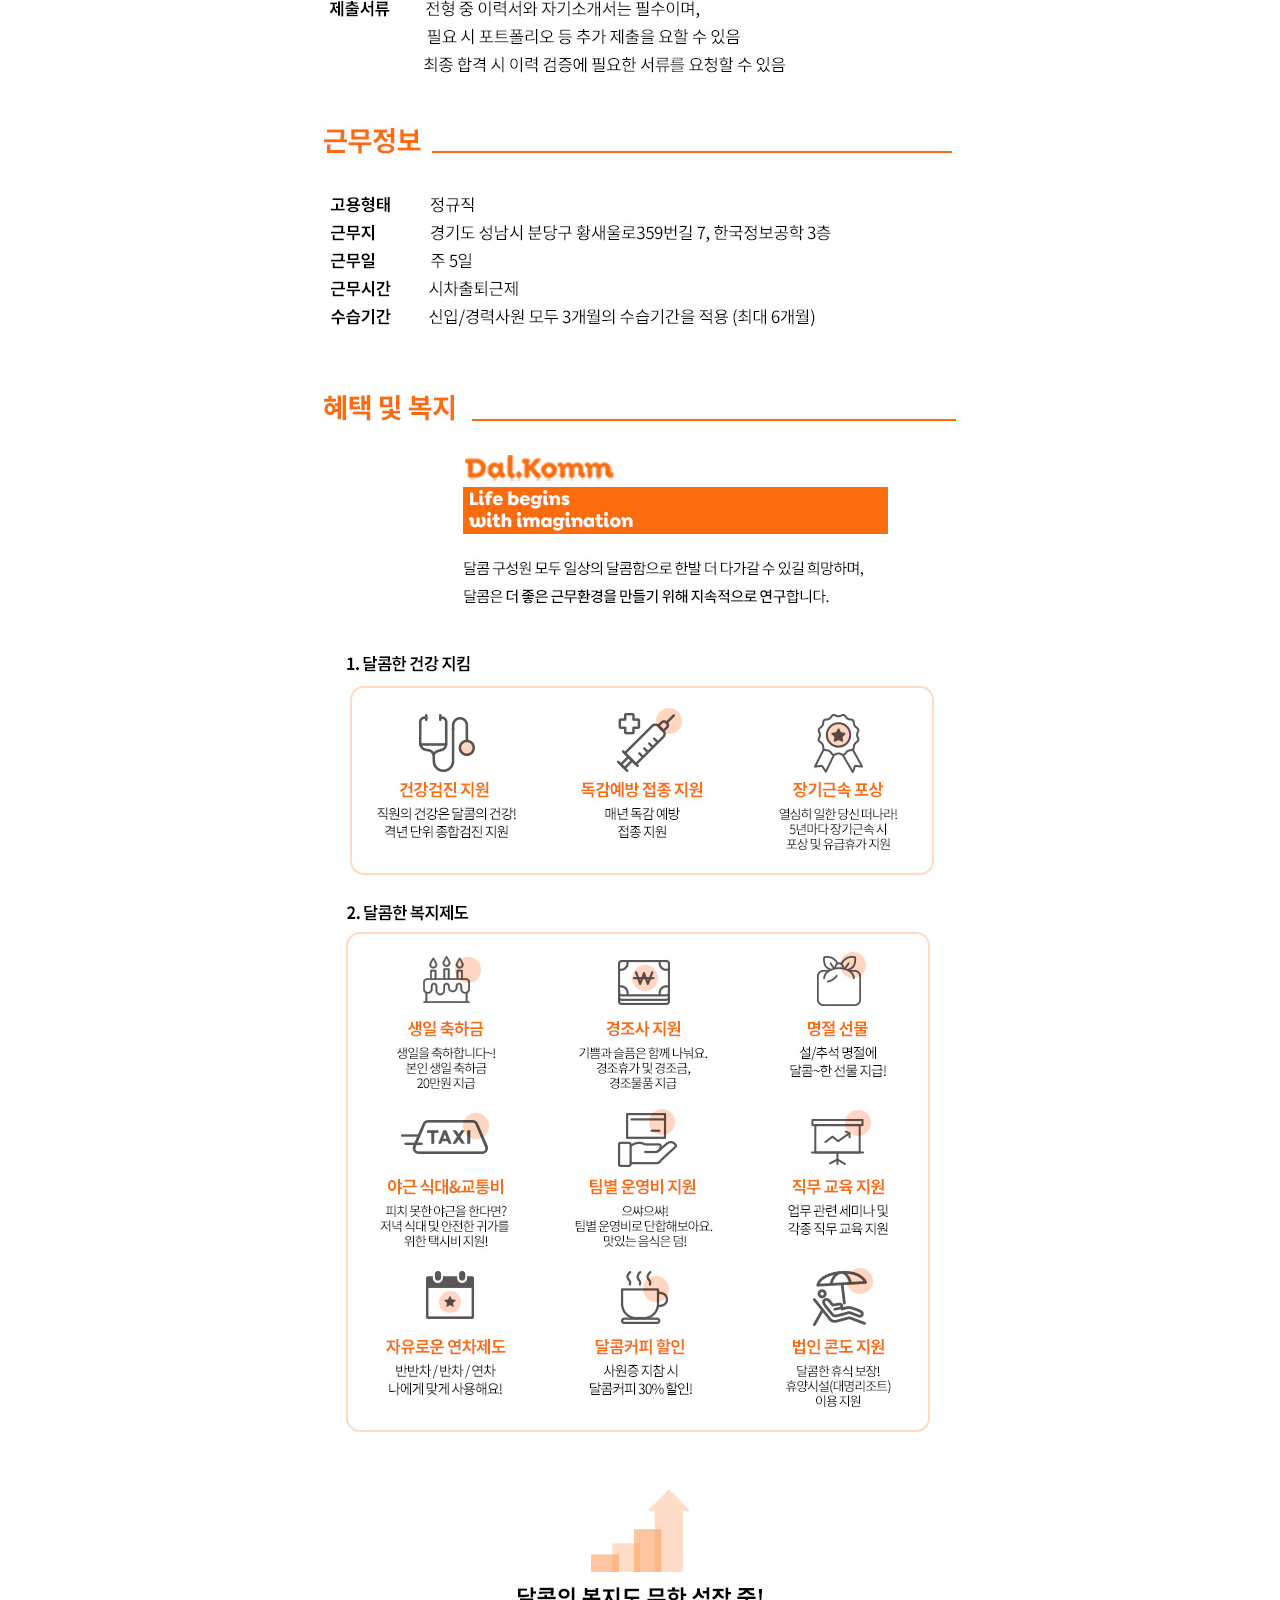
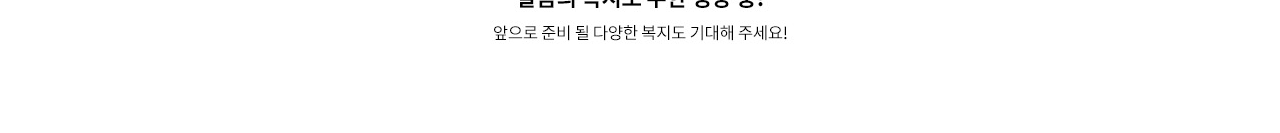
<file: danal/v2/store.html>
<html>
<head></head>
<body>

<!-- 채용 공고 소스 시작 -->
<div id="dalkomm_recruit" style="text-size-adjust: none; background: rgba(255, 255, 255, 1); width: 100%; text-align: center; font-size: 18px;">
    <div id="dalkomm_recruit_wrapper" style="width: 860px; margin: 0 auto;">
        <div id="dalkomm_recruit_header" style="color: rgba(68, 68, 68, 1);">
            <img src="static/images/banner/recruit/20221028/store/title.jpg" alt="다날에프엔비 경력사원 채용" />
        </div>
        <div id="dalkomm_recruit_main">
            <!-- 모집 요강 시작 -->
            <img src="static/images/banner/recruit/20221028/store/subtitle.jpg" alt="모집요강" />
            <div id="dalkomm_recruit_main_table_wrapper" style="width: 630px; margin: 0 auto;">
                <table style="width: 630px; font-size: 18px;">
                    <!-- 텍스트 수정 가능 영역 시작 -->
                    <tbody>
                        <tr>
                            <!-- 모집 분야 시작 -->
                            <td style="width: 100px; font-weight: bold; border-bottom: 0px solid rgba(253, 108, 15); padding: 0 0 12px 0;">모집분야</td>
                            <td style="width: 530px; font-weight: bold; border-bottom: 0px solid rgba(253, 108, 15); padding: 0 0 12px 0;">달콤커피 가맹운영부분 (SV)</td>
                            <!-- /모집 분야 끝 -->
                        </tr>
                        <tr>
                            <td style="width: 100px; padding: 12px 0;">&nbsp;</td>
                            <td style="width: 530px; padding: 12px 0;">
                                <!-- 모집 요강 상세 시작 -->
                                <p style="font-weight: bold; line-height: 28px;">[담당업무]</p>
                                <p style="font-size: 16px;">
                                - 신규 오픈(가맹점) 운영 지도<br />
                                - 가맹점 관리 (매출, 위생, 서비스)<br />
                                - 가맹점 매출 활성화 전략 수립<br />
                                - 가맹점 미수 채권, 주문 관리
                                </p>

                                <p style="font-weight: bold; line-height: 28px;">[자격요건 및 우대사항]</p>
                                <p style="font-size: 16px;">
                                - 관련 경력 2년 이상인 자<br />
                                - 운전면허(자차) 소지자<br />
                                - 커뮤니케이션에 능숙한 자<br />
                                - 창의적 사고 소지자
                                </p>
                                <!-- /모집 요강 상세 끝 -->
                            </td>
                        </tr>
                    </tbody>
                    <!-- /텍스트 수정 가능 영역 끝 -->
                </table>
            </div>
            <!-- /모집 요강 끝 -->
        </div>
        <div id="dalkomm_recruit_footer">
            <img src="static/images/banner/recruit/20221028/store/posting.jpg" alt="전형절차, 접수안내, 근무정보, 혜택 및 복지" />
        </div>
    </div>
</div>
<!-- /채용 공고 소스 시작 -->

</body>
</html>
</file>
<file: zerobase/mission01/stylesheets/main.css>
/* 공통 스타일 */
@import url("./common/theme.css");
@import url("./common/base.css");

/* 페이지별 스타일 */
@import url("./pages/discovery.css");
</file>
<file: zerobase/mission02/stylesheets/main.css>
/* Color, Typography */
@import url("./theme.css");

/* Reset, Base */
@import url("./init/normalize.css");
@import url("./init/base.css");

/* Hidden Content, Easings */
@import url("./common/a11y.css");
@import url("./common/easings.css");

/* Pages */
@import url("./pages/offer.css");
</file>
